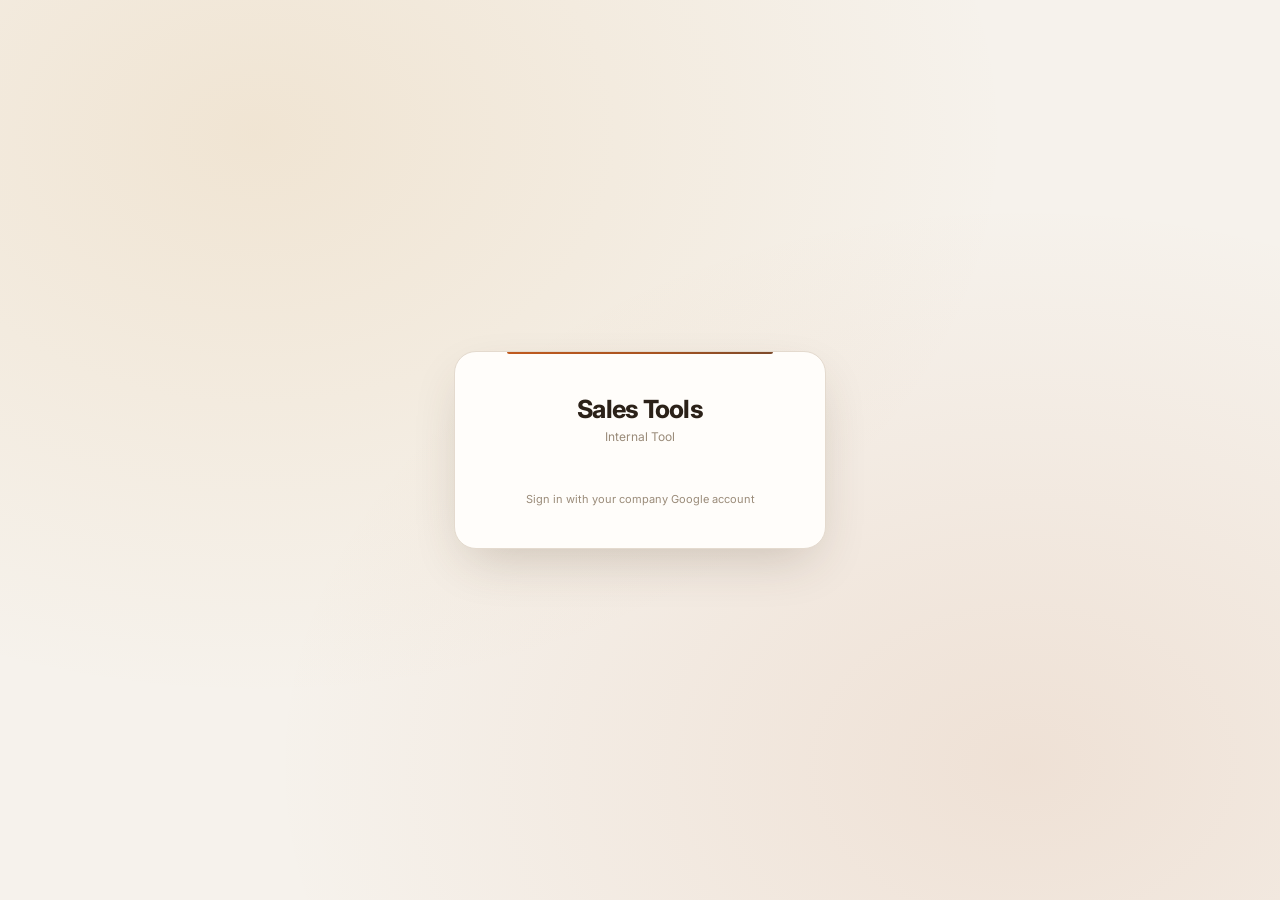
<file: frontend/src/index.html>
<!DOCTYPE html>
<html lang="en">
<head>
    <meta charset="UTF-8">
    <meta name="viewport" content="width=device-width, initial-scale=1.0">
    <title>Sales Tools</title>
    <meta name="color-scheme" content="light">
    <meta name="theme-color" content="#f6f2ec">
    <link rel="preconnect" href="https://fonts.googleapis.com">
    <link rel="preconnect" href="https://fonts.gstatic.com" crossorigin>
    <link rel="stylesheet" href="https://fonts.googleapis.com/css2?family=Inter:wght@400;500;600;700&display=swap">
    <link rel="stylesheet" href="style.css">
    <script src="https://accounts.google.com/gsi/client" async defer></script>
    <meta name="google-signin-client_id" content="__GOOGLE_CLIENT_ID__">
</head>
<body>

    <!-- ── Sign-in screen ── -->
    <div class="signin-screen" id="signin-screen">
        <div class="signin-card">
            <div class="signin-logo">Sales Tools</div>
            <div class="signin-subtitle">Internal Tool</div>
            <div id="g_id_onload"
                data-client_id="__GOOGLE_CLIENT_ID__"
                data-callback="onGoogleSignIn"
                data-auto_select="true">
            </div>
            <div class="g_id_signin"
                data-type="standard"
                data-shape="rectangular"
                data-theme="outline"
                data-text="sign_in_with"
                data-size="large"
                data-logo_alignment="left">
            </div>
            <div class="signin-error" id="signin-error" style="display:none"></div>
            <div class="signin-note">Sign in with your company Google account</div>
        </div>
    </div>

    <!-- ── Main app (hidden until signed in) ── -->
    <div class="app" id="app" style="display:none">
        <header class="topbar">
            <div class="topbar-left">
                <h1 class="logo">Sales Tools</h1>
            </div>
            <div class="topbar-right">
                <span class="model-badge">Claude Sonnet 4.6</span>
                <span class="user-pill" id="user-pill" style="display:none">
                    <span class="user-pill-avatar" id="user-pill-avatar"></span>
                    <span id="user-pill-name"></span>
                </span>
                <button class="btn-signout" id="btn-signout" style="display:none" onclick="signOut()">Sign out</button>
            </div>
        </header>

        <main class="main">
            <div class="tabs-bar">
                <button class="tab active" data-tab="pricing-table">Pricing Table Generator</button>
            </div>

            <div class="tab-content active" id="tab-pricing-table">

                <!-- Cloud provider tabs -->
                <div class="cloud-tabs-bar">
                    <button class="cloud-tab aws active" data-cloud="aws">
                        <img src="aws-logo.png" class="cloud-logo aws-logo" alt="AWS">
                        AWS
                    </button>
                    <button class="cloud-tab gcp" data-cloud="gcp">
                        <svg class="cloud-logo" viewBox="0 0 64 64" xmlns="http://www.w3.org/2000/svg"><path d="M38.2 23.1h1.3l3.8-3.8.2-1.6A18.3 18.3 0 0 0 14.3 28a2.2 2.2 0 0 1 1.4-.1l7.5-1.2s.4-.6.6-.6a10.3 10.3 0 0 1 14.4-3z" fill="#EA4335"/><path d="M48.7 28a18.3 18.3 0 0 0-5.5-8.9l-5.7 5.7a10.3 10.3 0 0 1 3.8 8.2v1a5.2 5.2 0 0 1 0 10.3H31l-1 1v6.2l1 1h10.4a13.5 13.5 0 0 0 7.3-24.5z" fill="#4285F4"/><path d="M20.6 52.5H31v-7.5H20.6a5.2 5.2 0 0 1-2.1-.5l-1.5.5-3.8 3.8-.3 1.4a13.4 13.4 0 0 0 7.7 2.3z" fill="#34A853"/><path d="M20.6 25.6A13.5 13.5 0 0 0 12.9 49l5.5-5.5a5.2 5.2 0 1 1 6.9-6.9L30.8 31a13.5 13.5 0 0 0-10.2-5.4z" fill="#FBBC05"/></svg>
                        GCP
                    </button>
                    <button class="cloud-tab azure" data-cloud="azure">
                        <img src="azure-logo.png" class="cloud-logo azure-logo" alt="Azure">
                        Azure
                    </button>
                </div>

                <!-- ── AWS Panel ── -->
                <div class="cloud-panel active" id="cloud-panel-aws">
                    <div class="tool-panel">
                        <div class="input-panel">
                            <div class="section-label">1. Customer Name</div>
                            <input type="text" id="aws-customer-name" name="customer-name" autocomplete="off" list="customer-name-list" placeholder="e.g. Lorem Ipsum" style="width:100%;padding:7px 10px;border:1px solid var(--border);border-radius:5px;font-size:13px;background:var(--bg);color:var(--text);outline:none;">

                            <div class="section-label" style="margin-top:12px">2. Upload JSON Export</div>
                            <div class="upload-area" id="aws-upload-area">
                                <input type="file" id="aws-file-input" accept=".json" hidden>
                                <div class="upload-prompt" id="aws-upload-prompt">
                                    <div class="upload-icon">↑</div>
                                    <div class="upload-text">Drop JSON file here</div>
                                    <div class="upload-sub">or <span class="upload-link" id="aws-upload-browse">browse</span></div>
                                </div>
                                <div class="upload-ready" id="aws-upload-ready" style="display:none">
                                    <div class="file-icon">✓</div>
                                    <div class="file-name" id="aws-file-name"></div>
                                    <button class="btn-clear" id="aws-btn-clear">✕</button>
                                </div>
                            </div>

                            <button class="btn-generate aws-accent" id="aws-btn-parse" disabled style="margin-top:8px;">Parse Estimate</button>
                            <div class="section-label" style="margin-top:16px">3. Local Currency</div>
                            <div class="rate-row">
                                <select id="aws-currency-select" style="padding:5px 8px;border:1px solid var(--border);border-radius:5px;font-size:12px;background:var(--bg);color:var(--text);outline:none;">
                                    <option value="MYR">MYR (Malaysian Ringgit)</option>
                                    <option value="SGD">SGD (Singapore Dollar)</option>
                                </select>
                            </div>
                            <div class="rate-row" style="margin-top:8px">
                                <span class="rate-label">USD 1 =</span>
                                <input type="number" id="aws-myr-rate" value="4.4" step="0.01" min="1" max="10">
                                <span class="rate-label" id="aws-currency-label">MYR</span>
                                <a href="https://www.maybank2u.com.my/maybank2u/malaysia/en/personal/rates/forex_rates.page" target="_blank" class="rate-link" id="aws-rate-link">check live rate</a>
                            </div>

                            <button class="btn-generate aws-accent" id="aws-btn-generate" disabled>Generate Table</button>
                            <div class="status-area" id="aws-status-area"></div>
                            <div class="open-prompt aws-prompt" id="aws-open-prompt" style="display:none">
                                👇 Press the button below to get your proposal table.
                            </div>
                            <div class="panel-footer">
                                <button class="btn-open-table" id="aws-btn-open-table" disabled>Click Here to Get Your Table</button>
                                <div class="open-hint" id="aws-open-hint" style="display:none">Cmd+A → Cmd+C → paste into Google Doc</div>
                            </div>
                        </div>
                        <div class="preview-panel" id="aws-preview-panel">
                            <div class="preview-placeholder">
                                <p>Upload a JSON export to see the estimate summary.</p>
                            </div>
                        </div>
                    </div>
                </div>

                <!-- ── GCP Panel ── -->
                <div class="cloud-panel" id="cloud-panel-gcp">
                    <div class="tool-panel">
                        <div class="input-panel">
                            <div class="section-label">1. Customer Name</div>
                            <input type="text" id="gcp-customer-name" name="customer-name" autocomplete="off" list="customer-name-list" placeholder="e.g. Lorem Ipsum" style="width:100%;padding:7px 10px;border:1px solid var(--border);border-radius:5px;font-size:13px;background:var(--bg);color:var(--text);outline:none;">

                            <div class="section-label" style="margin-top:12px">2. Paste GCP Estimate</div>
                            <div class="gcp-paste-hint">Open your GCP Calculator estimate, select the cost table, copy and paste below.</div>
                            <textarea id="gcp-paste-area" placeholder="Paste GCP estimate text here..." spellcheck="false"></textarea>
                            <button class="btn-gcp-parse gcp-accent" id="gcp-btn-parse" disabled>Parse Estimate</button>

                            <div class="section-label" style="margin-top:12px">3. Local Currency</div>
                            <div class="rate-row">
                                <select id="gcp-currency-select" style="padding:5px 8px;border:1px solid var(--border);border-radius:5px;font-size:12px;background:var(--bg);color:var(--text);outline:none;">
                                    <option value="MYR">MYR (Malaysian Ringgit)</option>
                                    <option value="SGD">SGD (Singapore Dollar)</option>
                                </select>
                            </div>
                            <div class="rate-row" style="margin-top:8px">
                                <span class="rate-label">USD 1 =</span>
                                <input type="number" id="gcp-usd-rate" value="4.4" step="0.01" min="1" max="10">
                                <span class="rate-label" id="gcp-currency-label">MYR</span>
                                <a href="https://www.maybank2u.com.my/maybank2u/malaysia/en/personal/rates/forex_rates.page" target="_blank" class="rate-link" id="gcp-rate-link">check live rate</a>
                            </div>

                            <button class="btn-generate gcp-accent" id="gcp-btn-generate" disabled>Generate Table</button>
                            <div class="status-area" id="gcp-status-area"></div>
                            <div class="open-prompt gcp-prompt" id="gcp-open-prompt" style="display:none">
                                👇 Press the button below to get your proposal table.
                            </div>
                            <div class="panel-footer">
                                <button class="btn-open-table" id="gcp-btn-open-table" disabled>Click Here to Get Your Table</button>
                                <div class="open-hint" id="gcp-open-hint" style="display:none">Cmd+A → Cmd+C → paste into Google Doc</div>
                            </div>
                        </div>
                        <div class="preview-panel" id="gcp-preview-panel">
                            <div class="preview-placeholder">
                                <p>Paste your GCP estimate and click Parse to see the summary.</p>
                            </div>
                        </div>
                    </div>
                </div>

                <!-- ── Azure Panel ── -->
                <div class="cloud-panel" id="cloud-panel-azure">
                    <div class="tool-panel">
                        <div class="input-panel">
                            <div class="section-label">1. Customer Name</div>
                            <input type="text" id="azure-customer-name" name="customer-name" autocomplete="off" list="customer-name-list" placeholder="e.g. Lorem Ipsum" style="width:100%;padding:7px 10px;border:1px solid var(--border);border-radius:5px;font-size:13px;background:var(--bg);color:var(--text);outline:none;">

                            <div class="section-label" style="margin-top:12px">2. Upload Excel Export</div>
                            <div class="upload-area" id="azure-upload-area">
                                <input type="file" id="azure-file-input" accept=".xlsx" hidden>
                                <div class="upload-prompt" id="azure-upload-prompt">
                                    <div class="upload-icon">↑</div>
                                    <div class="upload-text">Drop .xlsx file here</div>
                                    <div class="upload-sub">or <span class="upload-link" id="azure-upload-browse">browse</span></div>
                                </div>
                                <div class="upload-ready" id="azure-upload-ready" style="display:none">
                                    <div class="file-icon">✓</div>
                                    <div class="file-name" id="azure-file-name"></div>
                                    <button class="btn-clear" id="azure-btn-clear">✕</button>
                                </div>
                            </div>

                            <button class="btn-generate azure-accent" id="azure-btn-parse" disabled style="margin-top:8px;">Parse Estimate</button>
                            <div class="section-label" style="margin-top:16px">3. Local Currency</div>
                            <div class="rate-row">
                                <select id="azure-currency-select" style="padding:5px 8px;border:1px solid var(--border);border-radius:5px;font-size:12px;background:var(--bg);color:var(--text);outline:none;">
                                    <option value="MYR">MYR (Malaysian Ringgit)</option>
                                    <option value="SGD">SGD (Singapore Dollar)</option>
                                </select>
                            </div>
                            <div class="rate-row" style="margin-top:8px">
                                <span class="rate-label">USD 1 =</span>
                                <input type="number" id="azure-usd-rate" value="4.4" step="0.01" min="1" max="10">
                                <span class="rate-label" id="azure-currency-label">MYR</span>
                                <a href="https://www.maybank2u.com.my/maybank2u/malaysia/en/personal/rates/forex_rates.page" target="_blank" class="rate-link" id="azure-rate-link">check live rate</a>
                            </div>

                            <button class="btn-generate azure-accent" id="azure-btn-generate" disabled>Generate Table</button>
                            <div class="status-area" id="azure-status-area"></div>
                            <div class="open-prompt azure-prompt" id="azure-open-prompt" style="display:none">
                                👇 Press the button below to get your proposal table.
                            </div>
                            <div class="panel-footer">
                                <button class="btn-open-table" id="azure-btn-open-table" disabled>Click Here to Get Your Table</button>
                                <div class="open-hint" id="azure-open-hint" style="display:none">Cmd+A → Cmd+C → paste into Google Doc</div>
                            </div>
                        </div>
                        <div class="preview-panel" id="azure-preview-panel">
                            <div class="preview-placeholder">
                                <p>Upload an Azure estimate .xlsx to see the summary.</p>
                            </div>
                        </div>
                    </div>
                </div>

            </div>
        </main>
    </div>
    <datalist id="customer-name-list"></datalist>
    <script src="app.js?v=__DEPLOY_TS__"></script>
</body>
</html>
</file>
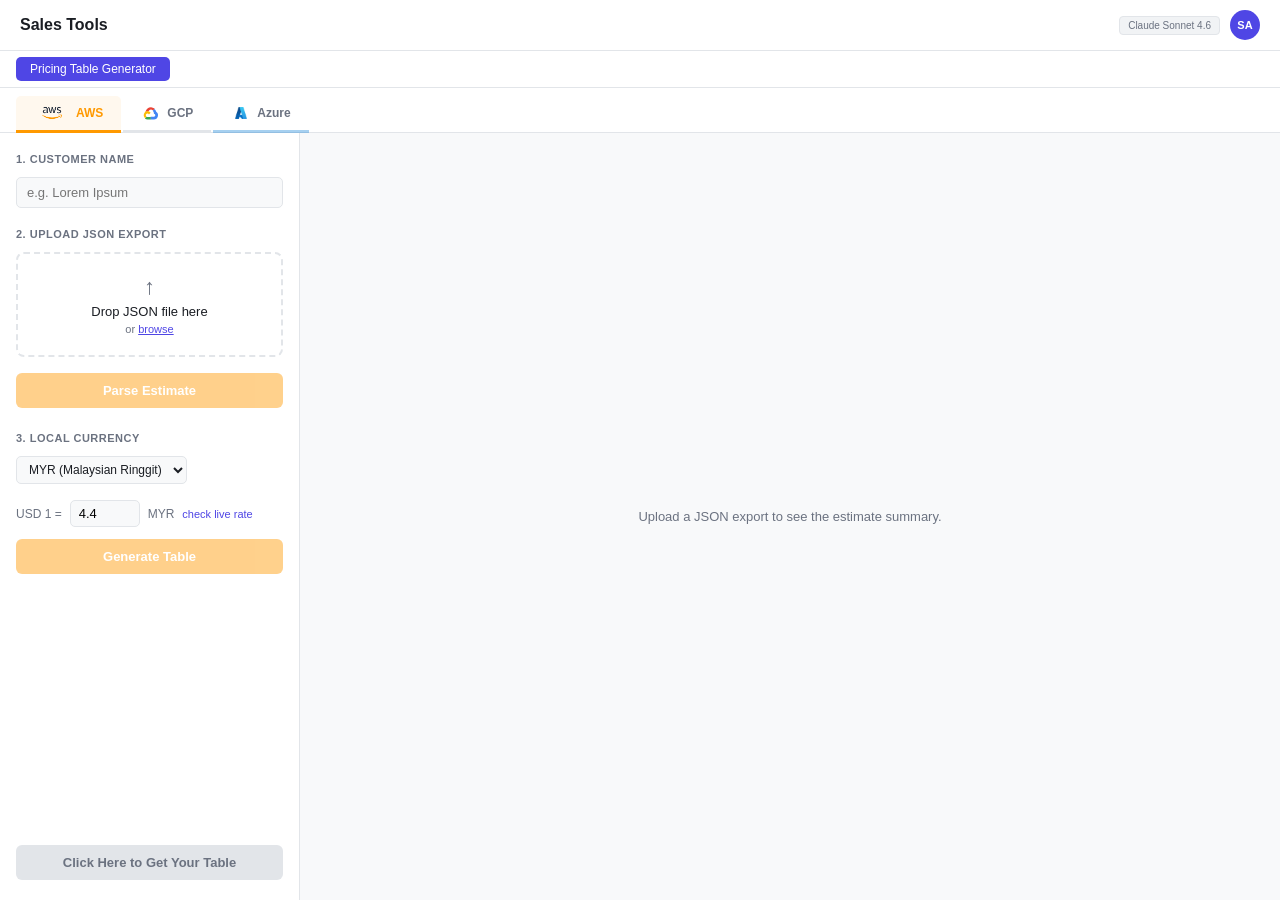
<file: frontend/web/index.html>
<!DOCTYPE html>
<html lang="en">
<head>
    <meta charset="UTF-8">
    <meta name="viewport" content="width=device-width, initial-scale=1.0">
    <title>Sales Tools</title>
    <link rel="stylesheet" href="style.css">
</head>
<body>
    <div class="app">
        <header class="topbar">
            <div class="topbar-left">
                <h1 class="logo">Sales Tools</h1>
            </div>
            <div class="topbar-right">
                <span class="model-badge">Claude Sonnet 4.6</span>
                <span class="avatar">SA</span>
            </div>
        </header>

        <main class="main">
            <div class="tabs-bar">
                <button class="tab active" data-tab="pricing-table">Pricing Table Generator</button>
            </div>

            <div class="tab-content active" id="tab-pricing-table">

                <!-- Cloud provider tabs -->
                <div class="cloud-tabs-bar">
                    <button class="cloud-tab aws active" data-cloud="aws">
                        <img src="aws-logo.png" class="cloud-logo aws-logo" alt="AWS">
                        AWS
                    </button>
                    <button class="cloud-tab gcp" data-cloud="gcp">
                        <svg class="cloud-logo" viewBox="0 0 64 64" xmlns="http://www.w3.org/2000/svg"><path d="M38.2 23.1h1.3l3.8-3.8.2-1.6A18.3 18.3 0 0 0 14.3 28a2.2 2.2 0 0 1 1.4-.1l7.5-1.2s.4-.6.6-.6a10.3 10.3 0 0 1 14.4-3z" fill="#EA4335"/><path d="M48.7 28a18.3 18.3 0 0 0-5.5-8.9l-5.7 5.7a10.3 10.3 0 0 1 3.8 8.2v1a5.2 5.2 0 0 1 0 10.3H31l-1 1v6.2l1 1h10.4a13.5 13.5 0 0 0 7.3-24.5z" fill="#4285F4"/><path d="M20.6 52.5H31v-7.5H20.6a5.2 5.2 0 0 1-2.1-.5l-1.5.5-3.8 3.8-.3 1.4a13.4 13.4 0 0 0 7.7 2.3z" fill="#34A853"/><path d="M20.6 25.6A13.5 13.5 0 0 0 12.9 49l5.5-5.5a5.2 5.2 0 1 1 6.9-6.9L30.8 31a13.5 13.5 0 0 0-10.2-5.4z" fill="#FBBC05"/></svg>
                        GCP
                    </button>
                    <button class="cloud-tab azure" data-cloud="azure">
                        <img src="azure-logo.png" class="cloud-logo azure-logo" alt="Azure">
                        Azure
                    </button>
                </div>

                <!-- ── AWS Panel ── -->
                <div class="cloud-panel active" id="cloud-panel-aws">
                    <div class="tool-panel">
                        <div class="input-panel">
                            <div class="section-label">1. Customer Name</div>
                            <input type="text" id="aws-customer-name" name="customer-name" autocomplete="off" list="customer-name-list" placeholder="e.g. Lorem Ipsum" style="width:100%;padding:7px 10px;border:1px solid var(--border);border-radius:5px;font-size:13px;background:var(--bg);color:var(--text);outline:none;">

                            <div class="section-label" style="margin-top:12px">2. Upload JSON Export</div>
                            <div class="upload-area" id="aws-upload-area">
                                <input type="file" id="aws-file-input" accept=".json" hidden>
                                <div class="upload-prompt" id="aws-upload-prompt">
                                    <div class="upload-icon">↑</div>
                                    <div class="upload-text">Drop JSON file here</div>
                                    <div class="upload-sub">or <span class="upload-link" id="aws-upload-browse">browse</span></div>
                                </div>
                                <div class="upload-ready" id="aws-upload-ready" style="display:none">
                                    <div class="file-icon">✓</div>
                                    <div class="file-name" id="aws-file-name"></div>
                                    <button class="btn-clear" id="aws-btn-clear">✕</button>
                                </div>
                            </div>

                            <button class="btn-generate aws-accent" id="aws-btn-parse" disabled style="margin-top:8px;">Parse Estimate</button>
                            <div class="section-label" style="margin-top:16px">3. Local Currency</div>
                            <div class="rate-row">
                                <select id="aws-currency-select" style="padding:5px 8px;border:1px solid var(--border);border-radius:5px;font-size:12px;background:var(--bg);color:var(--text);outline:none;">
                                    <option value="MYR">MYR (Malaysian Ringgit)</option>
                                    <option value="SGD">SGD (Singapore Dollar)</option>
                                </select>
                            </div>
                            <div class="rate-row" style="margin-top:8px">
                                <span class="rate-label">USD 1 =</span>
                                <input type="number" id="aws-myr-rate" value="4.4" step="0.01" min="1" max="10">
                                <span class="rate-label" id="aws-currency-label">MYR</span>
                                <a href="https://www.maybank2u.com.my/maybank2u/malaysia/en/personal/rates/forex_rates.page" target="_blank" class="rate-link" id="aws-rate-link">check live rate</a>
                            </div>

                            <button class="btn-generate aws-accent" id="aws-btn-generate" disabled>Generate Table</button>
                            <div class="status-area" id="aws-status-area"></div>
                            <div class="open-prompt aws-prompt" id="aws-open-prompt" style="display:none">
                                👇 Press the button below to get your proposal table.
                            </div>
                            <div style="margin-top:auto;padding-top:16px;">
                                <button class="btn-open-table" id="aws-btn-open-table" disabled>Click Here to Get Your Table</button>
                                <div class="open-hint" id="aws-open-hint" style="display:none">Cmd+A → Cmd+C → paste into Google Doc</div>
                            </div>
                        </div>
                        <div class="preview-panel" id="aws-preview-panel">
                            <div class="preview-placeholder">
                                <p>Upload a JSON export to see the estimate summary.</p>
                            </div>
                        </div>
                    </div>
                </div>

                <!-- ── GCP Panel ── -->
                <div class="cloud-panel" id="cloud-panel-gcp">
                    <div class="tool-panel">
                        <div class="input-panel">
                            <div class="section-label">1. Customer Name</div>
                            <input type="text" id="gcp-customer-name" name="customer-name" autocomplete="off" list="customer-name-list" placeholder="e.g. Lorem Ipsum" style="width:100%;padding:7px 10px;border:1px solid var(--border);border-radius:5px;font-size:13px;background:var(--bg);color:var(--text);outline:none;">

                            <div class="section-label" style="margin-top:12px">2. Paste GCP Estimate</div>
                            <div class="gcp-paste-hint">Open your GCP Calculator estimate, select the cost table, copy and paste below.</div>
                            <textarea id="gcp-paste-area" placeholder="Paste GCP estimate text here..." spellcheck="false"></textarea>
                            <button class="btn-gcp-parse gcp-accent" id="gcp-btn-parse" disabled>Parse Estimate</button>

                            <div class="section-label" style="margin-top:12px">3. Local Currency</div>
                            <div class="rate-row">
                                <select id="gcp-currency-select" style="padding:5px 8px;border:1px solid var(--border);border-radius:5px;font-size:12px;background:var(--bg);color:var(--text);outline:none;">
                                    <option value="MYR">MYR (Malaysian Ringgit)</option>
                                    <option value="SGD">SGD (Singapore Dollar)</option>
                                </select>
                            </div>
                            <div class="rate-row" style="margin-top:8px">
                                <span class="rate-label">USD 1 =</span>
                                <input type="number" id="gcp-usd-rate" value="4.4" step="0.01" min="1" max="10">
                                <span class="rate-label" id="gcp-currency-label">MYR</span>
                                <a href="https://www.maybank2u.com.my/maybank2u/malaysia/en/personal/rates/forex_rates.page" target="_blank" class="rate-link" id="gcp-rate-link">check live rate</a>
                            </div>

                            <button class="btn-generate gcp-accent" id="gcp-btn-generate" disabled>Generate Table</button>
                            <div class="status-area" id="gcp-status-area"></div>
                            <div class="open-prompt gcp-prompt" id="gcp-open-prompt" style="display:none">
                                👇 Press the button below to get your proposal table.
                            </div>
                            <div style="margin-top:auto;padding-top:16px;">
                                <button class="btn-open-table" id="gcp-btn-open-table" disabled>Click Here to Get Your Table</button>
                                <div class="open-hint" id="gcp-open-hint" style="display:none">Cmd+A → Cmd+C → paste into Google Doc</div>
                            </div>
                        </div>
                        <div class="preview-panel" id="gcp-preview-panel">
                            <div class="preview-placeholder">
                                <p>Paste your GCP estimate and click Parse to see the summary.</p>
                            </div>
                        </div>
                    </div>
                </div>

                <!-- ── Azure Panel ── -->
                <div class="cloud-panel" id="cloud-panel-azure">
                    <div class="tool-panel">
                        <div class="input-panel">
                            <div class="section-label">1. Customer Name</div>
                            <input type="text" id="azure-customer-name" name="customer-name" autocomplete="off" list="customer-name-list" placeholder="e.g. Lorem Ipsum" style="width:100%;padding:7px 10px;border:1px solid var(--border);border-radius:5px;font-size:13px;background:var(--bg);color:var(--text);outline:none;">

                            <div class="section-label" style="margin-top:12px">2. Upload Excel Export</div>
                            <div class="upload-area" id="azure-upload-area">
                                <input type="file" id="azure-file-input" accept=".xlsx" hidden>
                                <div class="upload-prompt" id="azure-upload-prompt">
                                    <div class="upload-icon">↑</div>
                                    <div class="upload-text">Drop .xlsx file here</div>
                                    <div class="upload-sub">or <span class="upload-link" id="azure-upload-browse">browse</span></div>
                                </div>
                                <div class="upload-ready" id="azure-upload-ready" style="display:none">
                                    <div class="file-icon">✓</div>
                                    <div class="file-name" id="azure-file-name"></div>
                                    <button class="btn-clear" id="azure-btn-clear">✕</button>
                                </div>
                            </div>

                            <button class="btn-generate azure-accent" id="azure-btn-parse" disabled style="margin-top:8px;">Parse Estimate</button>
                            <div class="section-label" style="margin-top:16px">3. Local Currency</div>
                            <div class="rate-row">
                                <select id="azure-currency-select" style="padding:5px 8px;border:1px solid var(--border);border-radius:5px;font-size:12px;background:var(--bg);color:var(--text);outline:none;">
                                    <option value="MYR">MYR (Malaysian Ringgit)</option>
                                    <option value="SGD">SGD (Singapore Dollar)</option>
                                </select>
                            </div>
                            <div class="rate-row" style="margin-top:8px">
                                <span class="rate-label">USD 1 =</span>
                                <input type="number" id="azure-usd-rate" value="4.4" step="0.01" min="1" max="10">
                                <span class="rate-label" id="azure-currency-label">MYR</span>
                                <a href="https://www.maybank2u.com.my/maybank2u/malaysia/en/personal/rates/forex_rates.page" target="_blank" class="rate-link" id="azure-rate-link">check live rate</a>
                            </div>

                            <button class="btn-generate azure-accent" id="azure-btn-generate" disabled>Generate Table</button>
                            <div class="status-area" id="azure-status-area"></div>
                            <div class="open-prompt azure-prompt" id="azure-open-prompt" style="display:none">
                                👇 Press the button below to get your proposal table.
                            </div>
                            <div style="margin-top:auto;padding-top:16px;">
                                <button class="btn-open-table" id="azure-btn-open-table" disabled>Click Here to Get Your Table</button>
                                <div class="open-hint" id="azure-open-hint" style="display:none">Cmd+A → Cmd+C → paste into Google Doc</div>
                            </div>
                        </div>
                        <div class="preview-panel" id="azure-preview-panel">
                            <div class="preview-placeholder">
                                <p>Upload an Azure estimate .xlsx to see the summary.</p>
                            </div>
                        </div>
                    </div>
                </div>

            </div>
        </main>
    </div>
    <datalist id="customer-name-list"></datalist>
    <script src="app.js?v=__DEPLOY_TS__"></script>
</body>
</html>
</file>
<file: frontend/src/style.css>
/* ═══════════════════════════════════════════════════════════════════════════
   Cloud Pricing Table Converter — UI
   Warm earthy palette: espresso / clay / amber / sage over a soft sand base.
   Design tokens only — no JS hooks (IDs, .active/.open/.ready/.dragover) are
   altered by this stylesheet.
   ═══════════════════════════════════════════════════════════════════════════ */

* { margin: 0; padding: 0; box-sizing: border-box; }

:root {
    /* ── Surfaces: warm off-white → deep espresso ── */
    --bg:            #f6f2ec;   /* sand */
    --bg-2:          #efe8de;   /* deeper sand, for wells */
    --surface:       #fffdfa;   /* warm white card */
    --surface-2:     #faf6f0;
    --surface-hover: #f2ebe1;

    --border:        #e4dace;
    --border-strong: #d2c4b2;

    /* ── Ink ── */
    --text:       #2b2118;   /* espresso */
    --text-dim:   #6b5c4c;
    --text-muted: #9a8b79;

    /* ── Accent: terracotta / clay ── */
    --accent:       #b4571f;
    --accent-hover: #c9662a;
    --accent-soft:  #f5e6d8;
    --accent-2:     #8a6a3f;   /* walnut, secondary */
    --grad-accent:  linear-gradient(135deg, #c05a1e 0%, #a8531f 55%, #7d4a2a 100%);
    --glow-accent:  0 2px 12px -2px rgba(180, 87, 31, 0.38);

    --success: #5c7a4a;   /* sage */
    --error:   #a8402c;   /* brick */
    --warning: #c98a2b;   /* amber */

    /* ── Cloud brands, warmed to sit in the palette ── */
    --aws:   #c96f18;
    --gcp:   #8a6a3f;
    --azure: #6b7f8c;

    /* ── Elevation — warm-tinted shadows, never neutral grey ── */
    --shadow-sm: 0 1px 2px rgba(74, 53, 35, 0.06);
    --shadow-md: 0 4px 14px -3px rgba(74, 53, 35, 0.11);
    --shadow-lg: 0 20px 52px -14px rgba(74, 53, 35, 0.24);

    /* ── Motion ── */
    --t-fast: 0.13s;
    --t-base: 0.22s;
    --t-slow: 0.4s;
    --ease:   cubic-bezier(0.22, 1, 0.36, 1);
    --spring: cubic-bezier(0.34, 1.56, 0.64, 1);

    --r-sm: 8px;
    --r-md: 12px;
    --r-lg: 16px;
    --r-xl: 22px;

    --topbar-h: 54px;
}

@media (prefers-reduced-motion: reduce) {
    :root { --t-fast: 0s; --t-base: 0s; --t-slow: 0s; }
    *, *::before, *::after {
        animation-duration: 0.01ms !important;
        animation-iteration-count: 1 !important;
        transition-duration: 0.01ms !important;
    }
}

html, body { height: 100%; }
body {
    font-family: 'Inter', -apple-system, BlinkMacSystemFont, 'Segoe UI', sans-serif;
    background: var(--bg);
    color: var(--text);
    -webkit-font-smoothing: antialiased;
    /* Subtle paper grain — two offset radial washes, no image request */
    background-image:
        radial-gradient(at 12% 8%,  rgba(201, 138, 43, 0.07) 0px, transparent 55%),
        radial-gradient(at 88% 92%, rgba(180, 87, 31, 0.06) 0px, transparent 55%);
    background-attachment: fixed;
}

:focus-visible {
    outline: 2px solid var(--accent);
    outline-offset: 2px;
    border-radius: 4px;
}

/* ═══ App shell ══════════════════════════════════════════════════════════════
   Fixed topbar + independently scrolling columns below it. */
.app { display: flex; flex-direction: column; height: 100vh; overflow: hidden; }

/* ═══ Topbar ═════════════════════════════════════════════════════════════════ */
.topbar {
    display: flex; align-items: center; justify-content: space-between;
    padding: 0 22px; height: var(--topbar-h); flex-shrink: 0;
    background: rgba(255, 253, 250, 0.86);
    backdrop-filter: blur(14px) saturate(140%);
    -webkit-backdrop-filter: blur(14px) saturate(140%);
    border-bottom: 1px solid var(--border);
    z-index: 10;
}
.topbar-left  { display: flex; align-items: center; gap: 11px; }
.topbar-right { display: flex; align-items: center; gap: 11px; }

.logo {
    font-size: 15.5px; font-weight: 750; letter-spacing: -0.025em;
    color: var(--text);
    display: flex; align-items: center; gap: 8px;
}
/* Terracotta dot as a mark before the wordmark */
.logo::before {
    content: ''; width: 9px; height: 9px; border-radius: 3px;
    background: var(--grad-accent); flex-shrink: 0;
    box-shadow: var(--glow-accent);
}
.model-badge {
    font-size: 10px; font-weight: 600;
    color: var(--text-dim);
    padding: 4px 10px; border-radius: 999px;
    background: var(--bg-2); border: 1px solid var(--border);
}

/* ═══ Feature tabs ═══════════════════════════════════════════════════════════ */
.tabs-bar {
    display: flex; align-items: center; gap: 5px;
    padding: 9px 22px; flex-shrink: 0;
    background: var(--surface-2);
    border-bottom: 1px solid var(--border);
}
.tab {
    background: none; border: 1px solid transparent;
    padding: 6px 14px; font-size: 12px; font-weight: 600;
    color: var(--text-muted); cursor: pointer; border-radius: 999px;
    transition: color var(--t-base), background var(--t-base), border-color var(--t-base);
}
.tab:hover { color: var(--text); background: var(--surface-hover); }
.tab.active {
    color: #fff; background: var(--grad-accent);
    border-color: transparent; box-shadow: var(--glow-accent);
}
.tab-content { display: none; flex-direction: column; flex: 1; min-height: 0; overflow: hidden; }
.tab-content.active { display: flex; }

/* ═══ Cloud provider tabs ════════════════════════════════════════════════════ */
.cloud-tabs-bar {
    display: flex; align-items: center; gap: 4px;
    padding: 13px 22px 11px; flex-shrink: 0;
}
.cloud-tab {
    display: flex; align-items: center; gap: 8px;
    padding: 8px 17px; font-size: 12.5px; font-weight: 650;
    letter-spacing: -0.01em;
    border: 1px solid var(--border);
    background: var(--surface); cursor: pointer; color: var(--text-muted);
    border-radius: 999px;
    box-shadow: var(--shadow-sm);
    transition: color var(--t-base), background var(--t-base),
                border-color var(--t-base), transform var(--t-fast),
                box-shadow var(--t-base);
}
.cloud-tab:hover {
    color: var(--text); background: var(--surface-2);
    border-color: var(--border-strong);
    transform: translateY(-1px); box-shadow: var(--shadow-md);
}
.cloud-tab:active { transform: translateY(0); }
.cloud-tab.aws.active {
    color: #fff; border-color: transparent;
    background: linear-gradient(135deg, #d4791f 0%, #b45d18 100%);
    box-shadow: 0 3px 12px -2px rgba(201, 111, 24, 0.45);
}
.cloud-tab.gcp.active {
    color: #fff; border-color: transparent;
    background: linear-gradient(135deg, #9a7848 0%, #75593a 100%);
    box-shadow: 0 3px 12px -2px rgba(138, 106, 63, 0.45);
}
.cloud-tab.azure.active {
    color: #fff; border-color: transparent;
    background: linear-gradient(135deg, #7c909d 0%, #5d707c 100%);
    box-shadow: 0 3px 12px -2px rgba(107, 127, 140, 0.45);
}
.cloud-logo {
    width: 19px; height: 19px; flex-shrink: 0;
    object-fit: contain; display: block;
    transition: transform var(--t-base) var(--spring);
}
.aws-logo   { width: 34px; height: 19px; }
.azure-logo { width: 19px; height: 19px; }
.cloud-tab:hover .cloud-logo { transform: scale(1.12); }
/* Active tabs use white text — keep logos legible on the dark fill */
.cloud-tab.active .cloud-logo { filter: brightness(0) invert(1); }

/* ═══ Panels ═════════════════════════════════════════════════════════════════ */
.cloud-panel { display: none; flex: 1; min-height: 0; overflow: hidden; }
.cloud-panel.active { display: flex; animation: panel-in var(--t-slow) var(--ease); }
@keyframes panel-in {
    from { opacity: 0; transform: translateY(5px); }
    to   { opacity: 1; transform: none; }
}

/* Two independently scrolling columns.
   min-height:0 on both is what lets each child scroll instead of
   overflowing the shared flex row. */
.tool-panel {
    display: flex; flex: 1; min-height: 0;
    /* stretch is the default, but declare it so both columns are forced to the
       row height rather than sizing to their own content — required for the
       children's overflow-y to activate */
    align-items: stretch;
    gap: 16px; padding: 0 22px 20px;
}

/* ── Input column ────────────────────────────────────────────────────────────
   FIX: previously the panel was a flex column whose last child used
   margin-top:auto. When the GCP textarea was dragged taller than the
   viewport, that auto margin kept the button pinned and the overflowing
   content became unreachable. Now the panel is a plain scrolling block —
   content flows top-down and always scrolls into view. */
.input-panel {
    width: 312px; min-width: 312px; flex-shrink: 0;
    padding: 20px 18px;
    display: block;                 /* was flex — see note above */
    /* height:100% + min-height:0 is the pair that makes a flex item scroll.
       Without the explicit height the item sizes to its content, so overflow-y
       never engages and anything past the viewport becomes unreachable. */
    height: 100%;
    min-height: 0;
    overflow-y: auto; overflow-x: hidden;
    overscroll-behavior: contain;
    background: var(--surface);
    border: 1px solid var(--border);
    border-radius: var(--r-lg);
    box-shadow: var(--shadow-md);
}
/* Restore the vertical rhythm the old flex `gap` provided */
.input-panel > * { margin-bottom: 9px; }
.input-panel > *:last-child { margin-bottom: 0; }
/* Footer block holding the open-table button. Previously used inline
   `margin-top:auto`, which pinned it to the panel bottom and caused the
   scroll trap. Now a normal flow element separated by a rule. */
.panel-footer {
    margin-top: 18px;
    padding-top: 16px;
    border-top: 1px solid var(--border);
}

.section-label {
    font-size: 10.5px; font-weight: 700; color: var(--text-muted);
    text-transform: uppercase; letter-spacing: 0.085em; margin-bottom: 5px;
}

/* ── Inputs ── */
.input-panel input[type="text"],
.input-panel select,
input[type="number"],
#gcp-paste-area {
    background: var(--bg-2) !important;
    border: 1px solid var(--border) !important;
    color: var(--text) !important;
    border-radius: var(--r-sm) !important;
    transition: border-color var(--t-base), box-shadow var(--t-base), background var(--t-base);
}
.input-panel input[type="text"]::placeholder,
#gcp-paste-area::placeholder { color: var(--text-muted); }
.input-panel input[type="text"]:focus,
.input-panel select:focus,
input[type="number"]:focus,
#gcp-paste-area:focus {
    border-color: var(--accent) !important;
    box-shadow: 0 0 0 3px rgba(180, 87, 31, 0.13);
    background: var(--surface) !important;
}

/* ── Upload dropzone ── */
.upload-area {
    position: relative; overflow: hidden;
    border: 1.5px dashed var(--border-strong); border-radius: var(--r-md);
    padding: 22px 16px; text-align: center; cursor: pointer;
    background: var(--bg-2);
    transition: border-color var(--t-base), background var(--t-base),
                transform var(--t-base) var(--spring), box-shadow var(--t-base);
}
.upload-area::before {
    content: ''; position: absolute; inset: 0;
    background: linear-gradient(115deg, transparent 30%, rgba(180,87,31,0.09) 50%, transparent 70%);
    transform: translateX(-100%);
    transition: transform var(--t-slow) var(--ease);
}
.upload-area:hover::before { transform: translateX(100%); }
.upload-area:hover { border-color: var(--accent); background: var(--accent-soft); }
.upload-area.dragover {
    border-color: var(--accent); border-style: solid;
    background: var(--accent-soft);
    transform: scale(1.02);
    box-shadow: 0 0 0 4px rgba(180, 87, 31, 0.14), var(--shadow-md);
}
.upload-icon {
    font-size: 23px; margin-bottom: 6px; color: var(--accent);
    transition: transform var(--t-base) var(--spring);
}
.upload-area:hover .upload-icon { transform: translateY(-3px); }
.upload-area.dragover .upload-icon { transform: translateY(-5px) scale(1.1); }
.upload-text { font-size: 13px; font-weight: 650; color: var(--text); }
.upload-sub  { font-size: 11px; color: var(--text-muted); margin-top: 4px; }
.upload-link { color: var(--accent); cursor: pointer; font-weight: 650; text-decoration: none; border-bottom: 1px dotted currentColor; }
.upload-ready { display: flex; align-items: center; gap: 9px; justify-content: center; }
.file-icon {
    font-size: 14px; color: #fff;
    width: 23px; height: 23px; flex-shrink: 0;
    display: flex; align-items: center; justify-content: center;
    background: var(--success); border-radius: 50%;
    animation: pop-in var(--t-base) var(--spring);
}
@keyframes pop-in { from { transform: scale(0.4); opacity: 0; } to { transform: scale(1); opacity: 1; } }
.file-name { font-size: 12px; font-weight: 500; word-break: break-all; flex: 1; text-align: left; color: var(--text-dim); }
.btn-clear {
    background: none; border: none; color: var(--text-muted);
    cursor: pointer; font-size: 15px; line-height: 1;
    width: 22px; height: 22px; border-radius: 50%; flex-shrink: 0;
    transition: color var(--t-fast), background var(--t-fast);
}
.btn-clear:hover { color: var(--error); background: rgba(168, 64, 44, 0.10); }

/* ── Rate row ── */
.rate-row { display: flex; align-items: center; gap: 9px; flex-wrap: wrap; }
.rate-label { font-size: 12px; color: var(--text-dim); }
input[type="number"].rate-input,
#aws-myr-rate, #gcp-usd-rate, #azure-usd-rate {
    width: 74px; padding: 6px 9px; font-size: 13px; outline: none;
    font-variant-numeric: tabular-nums;
}
.input-panel select { padding: 6px 10px; font-size: 12px; outline: none; width: 100%; }
.rate-link { font-size: 11px; color: var(--accent); text-decoration: none; font-weight: 550; }
.rate-link:hover { text-decoration: underline; }

/* ═══ Buttons ════════════════════════════════════════════════════════════════ */
.btn-generate, .btn-gcp-parse {
    position: relative; overflow: hidden;
    width: 100%; color: #fff; border: none;
    border-radius: var(--r-sm);
    padding: 11px; font-size: 13px; font-weight: 650;
    letter-spacing: -0.01em; cursor: pointer; margin-top: 5px;
    box-shadow: var(--shadow-sm);
    transition: transform var(--t-fast), box-shadow var(--t-base), filter var(--t-base);
}
.btn-generate::after, .btn-gcp-parse::after {
    content: ''; position: absolute; inset: 0;
    background: linear-gradient(110deg, transparent 35%, rgba(255,255,255,0.24) 50%, transparent 65%);
    transform: translateX(-100%);
    transition: transform var(--t-slow) var(--ease);
}
.btn-generate:hover:not(:disabled)::after,
.btn-gcp-parse:hover:not(:disabled)::after { transform: translateX(100%); }
.btn-generate:hover:not(:disabled), .btn-gcp-parse:hover:not(:disabled) {
    transform: translateY(-1.5px); box-shadow: var(--shadow-md); filter: brightness(1.06);
}
.btn-generate:active:not(:disabled), .btn-gcp-parse:active:not(:disabled) {
    transform: translateY(0); box-shadow: var(--shadow-sm);
}
.btn-generate:disabled, .btn-gcp-parse:disabled {
    opacity: 0.4; cursor: not-allowed; box-shadow: none; filter: grayscale(0.5);
}
.aws-accent   { background: linear-gradient(135deg, #d4791f 0%, #b45d18 100%); }
.gcp-accent   { background: linear-gradient(135deg, #9a7848 0%, #75593a 100%); }
.azure-accent { background: linear-gradient(135deg, #7c909d 0%, #5d707c 100%); }

/* ── Status ── */
.status-area { font-size: 11.5px; color: var(--text-muted); min-height: 15px; line-height: 1.45; }
.status-area.error   { color: var(--error); font-weight: 550; }
.status-area.success { color: var(--success); font-weight: 550; }

/* ── Table-ready prompt ── */
.open-prompt {
    font-size: 12px; font-weight: 600; text-align: center;
    padding: 10px 12px; border-radius: var(--r-sm); border: 1px solid;
    animation: prompt-in var(--t-base) var(--spring);
}
@keyframes prompt-in { from { opacity: 0; transform: translateY(-5px); } to { opacity: 1; transform: none; } }
.aws-prompt   { color: #8a4a12; background: #fbeedd; border-color: #edd3b3; }
.gcp-prompt   { color: #5e472c; background: #f4ede2; border-color: #ddcdb6; }
.azure-prompt { color: #45525b; background: #eceff1; border-color: #ccd4d9; }

.btn-open-table {
    position: relative; overflow: hidden;
    width: 100%; background: var(--bg-2);
    color: var(--text-muted);
    border: 1px solid var(--border); border-radius: var(--r-sm);
    padding: 12px; font-size: 13px; font-weight: 650; cursor: not-allowed;
    transition: background var(--t-base), color var(--t-base),
                box-shadow var(--t-base), transform var(--t-fast), border-color var(--t-base);
}
.btn-open-table.ready {
    background: var(--grad-accent);
    background-size: 180% 180%;
    color: #fff; cursor: pointer; border-color: transparent;
    animation: ready-pulse 1.9s ease-out 2, grad-shift 7s ease infinite;
}
@keyframes grad-shift {
    0%,100% { background-position: 0% 50%; }
    50%     { background-position: 100% 50%; }
}
@keyframes ready-pulse {
    0%   { box-shadow: 0 0 0 0 rgba(180, 87, 31, 0.5); }
    70%  { box-shadow: 0 0 0 11px rgba(180, 87, 31, 0); }
    100% { box-shadow: 0 0 0 0 rgba(180, 87, 31, 0); }
}
.btn-open-table.ready:hover { transform: translateY(-1.5px); box-shadow: var(--glow-accent); filter: brightness(1.06); }
.btn-open-table.ready:active { transform: translateY(0); }
.open-hint { font-size: 10px; color: var(--text-muted); text-align: center; margin-top: 7px; }

/* ═══ Preview column ═════════════════════════════════════════════════════════ */
.preview-panel {
    flex: 1; min-width: 0;
    /* same height:100% + min-height:0 pairing as .input-panel */
    height: 100%;
    min-height: 0;
    overflow-y: auto; overscroll-behavior: contain;
    padding: 20px;
    background: var(--surface);
    border: 1px solid var(--border);
    border-radius: var(--r-lg);
    box-shadow: var(--shadow-md);
}
.preview-placeholder { display: flex; align-items: center; justify-content: center; min-height: 100%; }
.preview-placeholder p { font-size: 13px; color: var(--text-muted); text-align: center; max-width: 320px; line-height: 1.65; }

/* ── Group cards ── */
.pricing-group {
    margin-bottom: 10px;
    background: var(--surface);
    border: 1px solid var(--border);
    border-radius: var(--r-md); overflow: hidden;
    transition: border-color var(--t-base), box-shadow var(--t-base), transform var(--t-base);
}
.pricing-group:hover {
    border-color: var(--border-strong);
    box-shadow: var(--shadow-md);
    transform: translateY(-1px);
}
.pricing-group-header {
    padding: 12px 15px; font-size: 13px; font-weight: 650;
    cursor: pointer; display: flex; justify-content: space-between; align-items: center;
    gap: 10px;
    background: var(--surface-2);
    border-bottom: 1px solid var(--border);
    transition: background var(--t-base);
    user-select: none; color: var(--text);
}
.pricing-group-header:hover { background: var(--surface-hover); }
/* Cloud accent as a left rail — scans better than a bottom border in a list */
.pricing-group-header.aws-header   { box-shadow: inset 3px 0 0 var(--aws); }
.pricing-group-header.gcp-header   { box-shadow: inset 3px 0 0 var(--gcp); }
.pricing-group-header.azure-header { box-shadow: inset 3px 0 0 var(--azure); }
.pricing-group-header > span:last-child { font-variant-numeric: tabular-nums; white-space: nowrap; }

.chevron {
    font-size: 9px; color: var(--text-muted); display: inline-block;
    transition: transform var(--t-base) var(--spring), color var(--t-base);
}
.pricing-group.open .chevron { transform: rotate(90deg); color: var(--accent); }

.pricing-services { display: none; padding: 4px 15px 10px 24px; }
.pricing-group.open .pricing-services { display: block; animation: services-in var(--t-base) var(--ease); }
@keyframes services-in { from { opacity: 0; transform: translateY(-4px); } to { opacity: 1; transform: none; } }

.pricing-subgroup-header {
    font-size: 10px; font-weight: 700; color: var(--accent);
    text-transform: uppercase; letter-spacing: 0.085em;
    padding: 11px 0 5px; margin-bottom: 3px;
    border-bottom: 1px solid var(--border);
}
.pricing-service {
    display: flex; justify-content: space-between; align-items: center;
    gap: 10px;
    padding: 6px 8px; margin: 0 -8px;
    border-bottom: 1px solid var(--bg-2);
    font-size: 12px; cursor: pointer; color: var(--text-dim);
    border-radius: var(--r-sm);
    transition: color var(--t-fast), background var(--t-fast);
}
.pricing-service:hover { color: var(--text); background: var(--accent-soft); }
.pricing-service em { color: var(--text-muted); font-style: normal; }
.pricing-service > span:last-child { font-variant-numeric: tabular-nums; font-weight: 600; white-space: nowrap; }
.svc-chevron { font-size: 9px; color: var(--text-muted); flex-shrink: 0; transition: color var(--t-fast); }
.pricing-service:hover .svc-chevron { color: var(--accent); }

.pricing-props {
    display: none; font-size: 11px; color: var(--text-muted);
    padding: 6px 0 8px 18px; line-height: 1.7;
    border-left: 2px solid var(--border); margin-left: 4px;
}
.pricing-props div { padding: 1px 0; }
.group-status-indicator { display: inline-flex; align-items: center; min-width: 18px; margin-left: 5px; }

/* ── GCP paste area ──────────────────────────────────────────────────────────
   max-height caps the drag handle so it can't be pulled past the viewport,
   which is what previously stranded the controls below it. */
.gcp-paste-hint { font-size: 11px; color: var(--text-muted); margin-bottom: 7px; line-height: 1.55; }
#gcp-paste-area {
    width: 100%; height: 120px;
    min-height: 80px; max-height: 46vh;
    padding: 10px 12px;
    font-size: 11px; font-family: 'SF Mono', ui-monospace, Menlo, monospace;
    resize: vertical; outline: none; line-height: 1.5;
    display: block;
}

/* ═══ Spinners ═══════════════════════════════════════════════════════════════ */
@keyframes dot-pulse {
    0%,80%,100% { transform: scale(0.55); opacity: 0.35; }
    40%         { transform: scale(1);    opacity: 1; }
}
.group-spinner { display: inline-flex; align-items: center; gap: 3px; vertical-align: middle; }
.group-spinner i {
    display: inline-block; width: 4px; height: 4px; border-radius: 50%;
    background: var(--accent); font-style: normal;
    animation: dot-pulse 1.3s ease-in-out infinite;
}
.group-spinner i:nth-child(2) { animation-delay: 0.16s; }
.group-spinner i:nth-child(3) { animation-delay: 0.32s; }
.spinner { display: inline-flex; align-items: center; gap: 4px; vertical-align: middle; margin-right: 7px; }
.spinner i {
    display: inline-block; width: 5px; height: 5px; border-radius: 50%;
    background: rgba(255,255,255,0.92); font-style: normal;
    animation: dot-pulse 1.3s ease-in-out infinite;
}
.spinner i:nth-child(2) { animation-delay: 0.16s; }
.spinner i:nth-child(3) { animation-delay: 0.32s; }

/* ═══ Scrollbars ═════════════════════════════════════════════════════════════ */
::-webkit-scrollbar { width: 10px; height: 10px; }
::-webkit-scrollbar-track { background: transparent; }
::-webkit-scrollbar-thumb {
    background: var(--border-strong); border-radius: 5px;
    border: 3px solid transparent; background-clip: padding-box;
}
::-webkit-scrollbar-thumb:hover { background: #bda78e; background-clip: padding-box; }

/* ═══ Sign-in ════════════════════════════════════════════════════════════════ */
.signin-screen {
    position: fixed; inset: 0; z-index: 1000;
    display: flex; align-items: center; justify-content: center;
    padding: 20px;
    background: var(--bg);
    background-image:
        radial-gradient(at 20% 15%, rgba(201, 138, 43, 0.13) 0px, transparent 52%),
        radial-gradient(at 80% 85%, rgba(180, 87, 31, 0.11) 0px, transparent 52%);
}
.signin-card {
    position: relative;
    background: var(--surface);
    border: 1px solid var(--border);
    border-radius: var(--r-xl);
    padding: 42px 36px; text-align: center; width: 372px; max-width: 100%;
    box-shadow: var(--shadow-lg);
    display: flex; flex-direction: column; align-items: center; gap: 16px;
    animation: card-in var(--t-slow) var(--ease);
}
.signin-card::before {
    content: ''; position: absolute; top: 0; left: 14%; right: 14%; height: 2px;
    background: var(--grad-accent); border-radius: 0 0 2px 2px;
}
@keyframes card-in {
    from { opacity: 0; transform: translateY(14px) scale(0.985); }
    to   { opacity: 1; transform: none; }
}
.signin-logo {
    font-size: 25px; font-weight: 750; letter-spacing: -0.03em;
    color: var(--text);
}
.signin-subtitle { font-size: 12px; color: var(--text-muted); margin-top: -11px; }
.signin-note { font-size: 11px; color: var(--text-muted); }
.signin-error {
    font-size: 12px; color: var(--error);
    background: #f9e9e5; border: 1px solid #e7c4bb;
    border-radius: var(--r-sm); padding: 10px 13px; width: 100%;
    line-height: 1.5;
    animation: shake 0.32s var(--ease);
}
@keyframes shake {
    0%,100% { transform: translateX(0); }
    25%     { transform: translateX(-5px); }
    75%     { transform: translateX(5px); }
}

/* ═══ User pill + sign out ═══════════════════════════════════════════════════ */
.user-pill {
    display: flex; align-items: center; gap: 8px;
    font-size: 12px; font-weight: 550; color: var(--text-dim);
    padding: 4px 12px 4px 4px; border-radius: 999px;
    background: var(--bg-2); border: 1px solid var(--border);
}
.user-pill-avatar {
    width: 25px; height: 25px; border-radius: 50%; flex-shrink: 0;
    display: flex; align-items: center; justify-content: center;
    font-size: 9.5px; font-weight: 700; color: #fff;
    background: var(--grad-accent);
    box-shadow: var(--glow-accent);
}
.btn-signout {
    font-size: 11px; font-weight: 600; color: var(--text-muted);
    background: var(--surface); border: 1px solid var(--border);
    border-radius: 999px; padding: 5px 13px; cursor: pointer;
    transition: color var(--t-base), border-color var(--t-base), background var(--t-base);
}
.btn-signout:hover {
    color: var(--error); border-color: #e0b8ae; background: #faeeeb;
}

/* ═══ Responsive ═════════════════════════════════════════════════════════════
   Below 920px the columns stack and the whole tool area scrolls as one. */
@media (max-width: 920px) {
    .tool-panel {
        flex-direction: column; gap: 14px;
        padding: 0 14px 16px;
        overflow-y: auto; overscroll-behavior: contain;
    }
    /* Stacked: the parent scrolls, so release the fixed heights that make the
       columns scroll independently on wide screens */
    .input-panel {
        width: 100%; min-width: 0;
        height: auto;
        overflow: visible;          /* parent scrolls instead */
        flex-shrink: 1;
    }
    .preview-panel {
        height: auto;
        min-height: 400px;
        overflow: visible;          /* parent scrolls instead */
    }
    #gcp-paste-area { max-height: none; }
    .topbar, .tabs-bar { padding-left: 14px; padding-right: 14px; }
    .cloud-tabs-bar { padding: 12px 14px 10px; flex-wrap: wrap; }
}
</file>
<file: frontend/web/style.css>
* { margin: 0; padding: 0; box-sizing: border-box; }

:root {
    --bg: #f8f9fa;
    --surface: #ffffff;
    --surface-hover: #f1f3f5;
    --border: #e2e5e9;
    --text: #1a1d23;
    --text-muted: #6b7280;
    --accent: #4f46e5;
    --accent-hover: #6366f1;
    --success: #16a34a;
    --error: #dc2626;
    /* Cloud brand colours */
    --aws: #ff9900;
    --aws-hover: #ffad33;
    --gcp: #1a1d23;
    --gcp-hover: #3a3d43;
    --azure: #0078d4;
    --azure-hover: #106ebe;
}

html, body { height: 100%; overflow: hidden; }
body { font-family: -apple-system, BlinkMacSystemFont, 'Segoe UI', sans-serif; background: var(--bg); color: var(--text); }

.app { display: flex; flex-direction: column; height: 100vh; }

/* ── Topbar ── */
.topbar {
    display: flex; align-items: center; justify-content: space-between;
    padding: 10px 20px; background: var(--surface);
    border-bottom: 1px solid var(--border); flex-shrink: 0;
}
.topbar-left { display: flex; align-items: center; gap: 12px; }
.logo { font-size: 16px; font-weight: 700; color: var(--text); }
.topbar-right { display: flex; align-items: center; gap: 10px; }
.model-badge { font-size: 10px; background: var(--surface-hover); color: var(--text-muted); padding: 3px 8px; border-radius: 4px; border: 1px solid var(--border); }
.avatar { width: 30px; height: 30px; background: var(--accent); color: white; border-radius: 50%; display: flex; align-items: center; justify-content: center; font-size: 11px; font-weight: 600; }

/* ── Main ── */
.main { display: flex; flex-direction: column; flex: 1; min-height: 0; }

/* ── Feature Tabs ── */
.tabs-bar {
    display: flex; align-items: center; padding: 6px 16px;
    border-bottom: 1px solid var(--border); flex-shrink: 0; gap: 4px;
    background: var(--surface);
}
.tab { background: none; border: none; padding: 5px 14px; font-size: 12px; font-weight: 500; color: var(--text-muted); cursor: pointer; border-radius: 5px; }
.tab:hover { background: var(--surface-hover); color: var(--text); }
.tab.active { background: var(--accent); color: white; }
.tab-content { display: none; flex-direction: column; flex: 1; min-height: 0; overflow: hidden; }
.tab-content.active { display: flex; }

/* ── Cloud Provider Tabs ── */
.cloud-tabs-bar {
    display: flex; align-items: center; gap: 2px;
    padding: 8px 16px 0; background: var(--surface);
    border-bottom: 1px solid var(--border); flex-shrink: 0;
}
.cloud-tab {
    display: flex; align-items: center; gap: 6px;
    padding: 7px 18px; font-size: 12px; font-weight: 600;
    border: none; border-bottom: 3px solid transparent;
    background: none; cursor: pointer; color: var(--text-muted);
    border-radius: 5px 5px 0 0; transition: all 0.15s;
    margin-bottom: -1px; position: relative; z-index: 1;
}
.cloud-tab:hover { color: var(--text); background: var(--surface-hover); }
.cloud-tab.aws.active  { color: var(--aws);   border-bottom-color: var(--aws);   background: #fff8ee; z-index: 2; }
.cloud-tab.gcp.active  { color: var(--gcp);   border-bottom-color: var(--gcp);   background: #f1f3f5; z-index: 2; }
.cloud-tab.azure.active { color: var(--azure); border-bottom-color: var(--azure); background: #e8f3fc; z-index: 2; }
/* Inactive tab bottom lines */
.cloud-tab.aws:not(.active)   { border-bottom-color: rgba(255,153,0,0.4); }
.cloud-tab.gcp:not(.active)   { border-bottom-color: var(--border); }
.cloud-tab.azure:not(.active) { border-bottom-color: rgba(0,120,212,0.35); }
.cloud-logo { width: 20px; height: 20px; flex-shrink: 0; object-fit: contain; display: block; }
.aws-logo   { width: 36px; height: 20px; }
.azure-logo { width: 20px; height: 20px; }

/* ── Cloud Panels ── */
.cloud-panel { display: none; flex: 1; min-height: 0; overflow: hidden; }
.cloud-panel.active { display: flex; }

/* ── Tool Panel ── */
.tool-panel { display: flex; flex: 1; min-height: 0; }

/* ── Input Panel (left) ── */
.input-panel {
    width: 300px; min-width: 300px; padding: 20px 16px;
    background: var(--surface); border-right: 1px solid var(--border);
    display: flex; flex-direction: column; gap: 8px; overflow-y: auto;
}
.section-label { font-size: 11px; font-weight: 600; color: var(--text-muted); text-transform: uppercase; letter-spacing: 0.5px; margin-bottom: 4px; }

/* Upload */
.upload-area {
    border: 2px dashed var(--border); border-radius: 8px;
    padding: 20px 16px; text-align: center; cursor: pointer;
    transition: border-color 0.15s, background 0.15s;
}
.upload-area:hover, .upload-area.dragover { border-color: var(--accent); background: #f0f0ff; }
.upload-icon { font-size: 22px; color: var(--text-muted); margin-bottom: 4px; }
.upload-text { font-size: 13px; font-weight: 500; }
.upload-sub { font-size: 11px; color: var(--text-muted); margin-top: 4px; }
.upload-link { color: var(--accent); cursor: pointer; text-decoration: underline; }
.upload-ready { display: flex; align-items: center; gap: 8px; justify-content: center; }
.file-icon { font-size: 18px; color: var(--success); }
.file-name { font-size: 12px; font-weight: 500; word-break: break-all; flex: 1; }
.btn-clear { background: none; border: none; color: var(--text-muted); cursor: pointer; font-size: 14px; }
.btn-clear:hover { color: var(--error); }

/* Rate row */
.rate-row { display: flex; align-items: center; gap: 8px; }
.rate-label { font-size: 12px; color: var(--text-muted); }
input[type="number"].rate-input,
#aws-myr-rate, #gcp-usd-rate {
    width: 70px; background: var(--bg); border: 1px solid var(--border);
    border-radius: 5px; padding: 5px 8px; font-size: 13px; outline: none;
}
input[type="number"]:focus { border-color: var(--accent); }
.rate-link { font-size: 11px; color: var(--accent); text-decoration: none; }
.rate-link:hover { text-decoration: underline; }

/* Generate buttons — cloud-coloured */
.btn-generate {
    width: 100%; color: white; border: none; border-radius: 6px;
    padding: 10px; font-size: 13px; font-weight: 600;
    cursor: pointer; transition: background 0.15s; margin-top: 4px;
}
.btn-generate:disabled { opacity: 0.45; cursor: not-allowed; }
.aws-accent  { background: var(--aws); }
.aws-accent:hover:not(:disabled)  { background: var(--aws-hover); }
.gcp-accent  { background: #1a1d23; }
.gcp-accent:hover:not(:disabled)  { background: #2d3139; }
.azure-accent { background: var(--azure); }
.azure-accent:hover:not(:disabled) { background: var(--azure-hover); }

/* Status */
.status-area { font-size: 11px; color: var(--text-muted); min-height: 14px; }
.status-area.error { color: var(--error); }
.status-area.success { color: var(--success); }

/* Open table prompt */
.open-prompt {
    font-size: 12px; font-weight: 600;
    text-align: center; padding: 8px 10px;
    border-radius: 6px; border: 1px solid;
}
.aws-prompt   { color: var(--aws);   background: rgba(255,153,0,0.08);   border-color: rgba(255,153,0,0.25); }
.gcp-prompt   { color: var(--gcp);   background: rgba(26,29,35,0.06);    border-color: rgba(26,29,35,0.18); }
.azure-prompt { color: var(--azure); background: rgba(0,120,212,0.08);   border-color: rgba(0,120,212,0.2); }

.btn-open-table {
    width: 100%; background: var(--border); color: var(--text-muted);
    border: none; border-radius: 6px; padding: 10px; font-size: 13px;
    font-weight: 600; cursor: not-allowed; transition: background 0.2s, color 0.2s;
}
.btn-open-table.ready { background: var(--accent); color: white; cursor: pointer; }
.btn-open-table.ready:hover { background: var(--accent-hover); }
.open-hint { font-size: 10px; color: var(--text-muted); text-align: center; margin-top: 6px; }

/* ── Preview Panel (right) ── */
.preview-panel {
    flex: 1; overflow-y: auto; padding: 20px;
    background: var(--bg); min-width: 0;
}
.preview-placeholder { display: flex; align-items: center; justify-content: center; height: 100%; }
.preview-placeholder p { font-size: 13px; color: var(--text-muted); }

/* Groups */
.pricing-group { margin-bottom: 12px; background: var(--surface); border: 1px solid var(--border); border-radius: 6px; overflow: hidden; }
.pricing-group-header {
    padding: 10px 14px; font-size: 13px; font-weight: 600;
    cursor: pointer; display: flex; justify-content: space-between; align-items: center;
    border-bottom: 2px solid var(--accent);
    transition: background 0.15s;
}
.pricing-group-header:hover { background: var(--bg); }
.pricing-group-header.aws-header  { border-bottom-color: var(--aws); }
.pricing-group-header.gcp-header  { border-bottom-color: var(--gcp); }
.pricing-group-header.azure-header { border-bottom-color: var(--azure); }
.chevron { font-size: 9px; color: var(--text-muted); transition: transform 0.2s; display: inline-block; }
.pricing-group.open .chevron { transform: rotate(90deg); }
.pricing-services { display: none; padding: 0 12px 8px 24px; }
.pricing-subgroup-header { font-size: 11px; font-weight: 600; color: var(--text-muted); text-transform: uppercase; letter-spacing: 0.05em; padding: 8px 0 4px 0; border-bottom: 1px solid var(--border); margin-bottom: 2px; }
.pricing-group.open .pricing-services { display: block; }
.pricing-service {
    display: flex; justify-content: space-between; align-items: center;
    padding: 5px 0; border-bottom: 1px solid var(--bg);
    font-size: 12px; cursor: pointer; color: var(--text);
}
.pricing-service:hover { color: var(--accent); }
.pricing-service em { color: var(--text-muted); font-style: italic; }
.svc-chevron { font-size: 9px; color: #ccc; flex-shrink: 0; }
.pricing-props {
    display: none; font-size: 11px; color: var(--text-muted);
    padding: 4px 0 6px 18px; line-height: 1.6;
}
.pricing-props div { padding: 1px 0; }
.group-status-indicator { display: inline-flex; align-items: center; min-width: 18px; margin-left: 4px; }

/* GCP paste input */
.gcp-paste-hint { font-size: 11px; color: var(--text-muted); margin-bottom: 6px; line-height: 1.5; }
#gcp-paste-area {
    width: 100%; height: 120px; padding: 8px 10px;
    border: 1px solid var(--border); border-radius: 6px;
    font-size: 11px; font-family: monospace; background: var(--bg);
    color: var(--text); resize: vertical; outline: none; line-height: 1.4;
}
#gcp-paste-area:focus { border-color: var(--gcp); }
.btn-gcp-parse {
    width: 100%; border: none; border-radius: 6px; padding: 7px;
    font-size: 12px; font-weight: 600; cursor: pointer; margin-top: 6px;
    color: white;
    transition: background 0.15s;
}
.btn-gcp-parse:disabled { opacity: 0.45; cursor: not-allowed; }

/* Spinners */
@keyframes spin { to { transform: rotate(360deg); } }
@keyframes dot-pulse { 0%,80%,100%{transform:scale(0.6);opacity:0.4} 40%{transform:scale(1);opacity:1} }
.group-spinner { display: inline-flex; align-items: center; gap: 2px; vertical-align: middle; }
.group-spinner i { display:inline-block; width:4px; height:4px; border-radius:50%; background:var(--accent); animation: dot-pulse 1.2s ease-in-out infinite; font-style:normal; }
.group-spinner i:nth-child(2) { animation-delay: 0.2s; }
.group-spinner i:nth-child(3) { animation-delay: 0.4s; }
.spinner { display: inline-flex; align-items: center; gap: 3px; vertical-align: middle; margin-right: 5px; }
.spinner i { display:inline-block; width:5px; height:5px; border-radius:50%; background:rgba(255,255,255,0.9); animation: dot-pulse 1.2s ease-in-out infinite; font-style:normal; }
.spinner i:nth-child(2) { animation-delay: 0.2s; }
.spinner i:nth-child(3) { animation-delay: 0.4s; }

::-webkit-scrollbar { width: 5px; }
::-webkit-scrollbar-track { background: transparent; }
::-webkit-scrollbar-thumb { background: var(--border); border-radius: 3px; }
</file>
